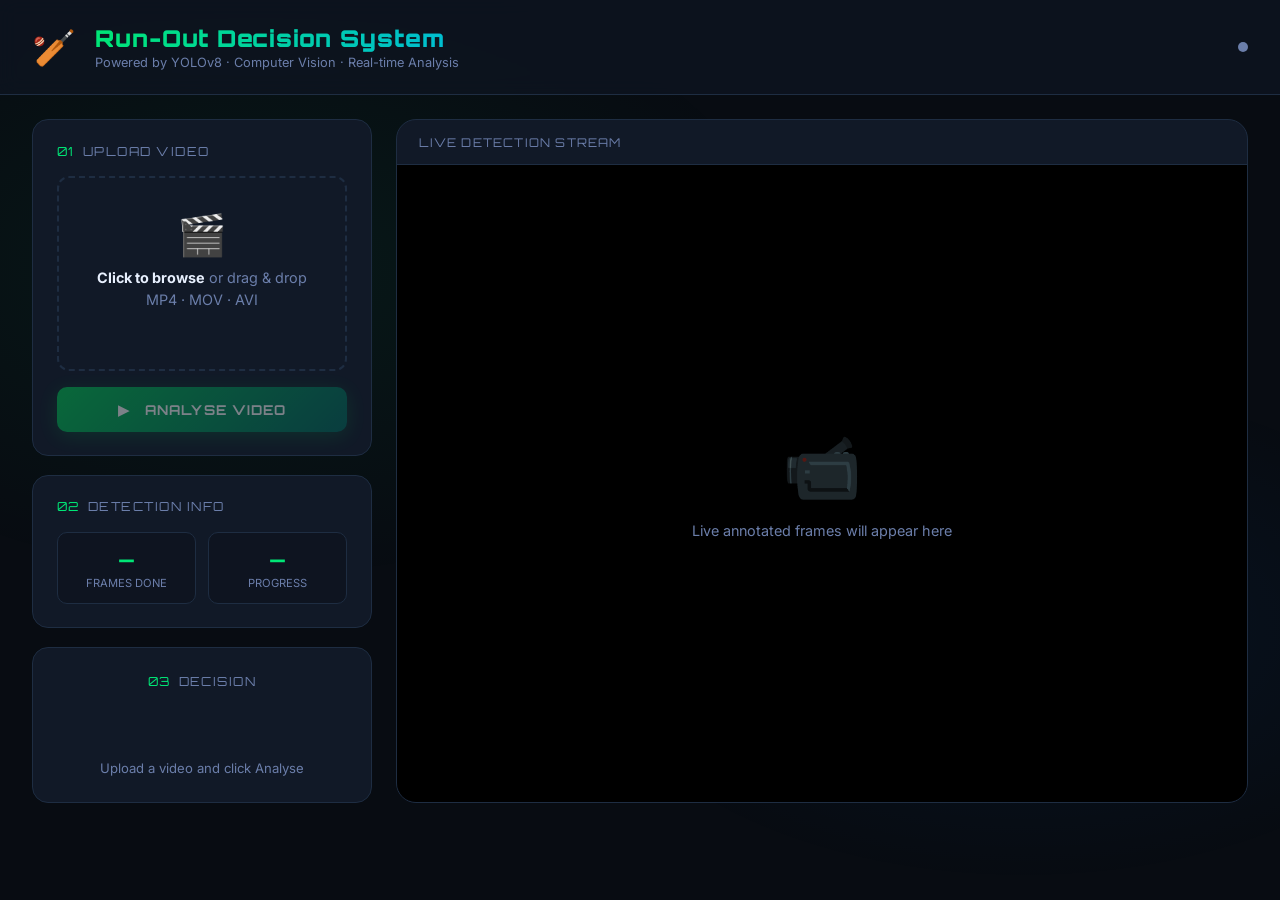
<file: runout/templates/index.html>
<!DOCTYPE html>
<html lang="en">

<head>
  <meta charset="UTF-8" />
  <meta name="viewport" content="width=device-width, initial-scale=1.0" />
  <title>Cricket Run-Out Decision System</title>
  <link
    href="https://fonts.googleapis.com/css2?family=Orbitron:wght@400;700;900&family=Inter:wght@300;400;500;600;700&display=swap"
    rel="stylesheet" />
  <style>
    /* ─── Reset & Base ────────────────────────────────────────────────── */
    *,
    *::before,
    *::after {
      box-sizing: border-box;
      margin: 0;
      padding: 0;
    }

    :root {
      --green: #00e676;
      --red: #ff1744;
      --gold: #ffd600;
      --bg: #080c12;
      --surface: #0e1420;
      --card: #111927;
      --border: #1e2d42;
      --text: #e8f0fe;
      --muted: #6b7eaa;
      --glow-g: 0 0 20px rgba(0, 230, 118, .45);
      --glow-r: 0 0 20px rgba(255, 23, 68, .45);
    }

    body {
      font-family: 'Inter', sans-serif;
      background: var(--bg);
      color: var(--text);
      min-height: 100vh;
      overflow-x: hidden;
    }

    /* ─── Animated background ─────────────────────────────────────────── */
    body::before {
      content: '';
      position: fixed;
      inset: 0;
      background:
        radial-gradient(ellipse 60% 50% at 20% 30%, rgba(0, 230, 118, .06) 0%, transparent 70%),
        radial-gradient(ellipse 50% 40% at 80% 70%, rgba(0, 120, 255, .07) 0%, transparent 70%);
      pointer-events: none;
      z-index: 0;
    }

    /* ─── Header ──────────────────────────────────────────────────────── */
    header {
      position: relative;
      z-index: 10;
      padding: 1.5rem 2rem;
      display: flex;
      align-items: center;
      gap: 1.2rem;
      border-bottom: 1px solid var(--border);
      background: rgba(14, 20, 32, .85);
      backdrop-filter: blur(10px);
    }

    .logo-icon {
      font-size: 2.2rem;
    }

    .header-title {
      font-family: 'Orbitron', sans-serif;
      font-size: 1.45rem;
      font-weight: 900;
      background: linear-gradient(90deg, var(--green), #00bcd4);
      -webkit-background-clip: text;
      -webkit-text-fill-color: transparent;
      letter-spacing: .04em;
    }

    .header-sub {
      font-size: .8rem;
      color: var(--muted);
      margin-top: .15rem;
    }

    .status-dot {
      margin-left: auto;
      width: 10px;
      height: 10px;
      border-radius: 50%;
      background: var(--muted);
      transition: background .4s, box-shadow .4s;
    }

    .status-dot.active {
      background: var(--green);
      box-shadow: var(--glow-g);
    }

    /* ─── Layout ──────────────────────────────────────────────────────── */
    main {
      position: relative;
      z-index: 1;
      display: grid;
      grid-template-columns: 340px 1fr;
      gap: 1.5rem;
      padding: 1.5rem 2rem;
      max-width: 1440px;
      margin: 0 auto;
    }

    /* ─── Sidebar ─────────────────────────────────────────────────────── */
    .sidebar {
      display: flex;
      flex-direction: column;
      gap: 1.2rem;
    }

    .card {
      background: var(--card);
      border: 1px solid var(--border);
      border-radius: 16px;
      padding: 1.4rem 1.5rem;
    }

    .card-title {
      font-family: 'Orbitron', sans-serif;
      font-size: .78rem;
      letter-spacing: .12em;
      color: var(--muted);
      text-transform: uppercase;
      margin-bottom: 1.1rem;
      display: flex;
      align-items: center;
      gap: .5rem;
    }

    .card-title span {
      color: var(--green);
    }

    /* ─── Upload zone ─────────────────────────────────────────────────── */
    .upload-zone {
      border: 2px dashed var(--border);
      border-radius: 12px;
      padding: 2rem 1rem;
      text-align: center;
      cursor: pointer;
      transition: border-color .3s, background .3s;
      position: relative;
    }

    .upload-zone:hover {
      border-color: var(--green);
      background: rgba(0, 230, 118, .04);
    }

    .upload-zone.dragover {
      border-color: var(--green);
      background: rgba(0, 230, 118, .08);
    }

    .upload-zone input[type=file] {
      display: none;
    }

    .upload-icon {
      font-size: 2.5rem;
      margin-bottom: .6rem;
    }

    .upload-label {
      font-size: .9rem;
      color: var(--muted);
    }

    .upload-label strong {
      color: var(--text);
    }

    .file-name {
      margin-top: .7rem;
      font-size: .8rem;
      color: var(--green);
      min-height: 1.1rem;
      word-break: break-all;
    }

    /* ─── Analyse button ──────────────────────────────────────────────── */
    .btn-analyse {
      width: 100%;
      padding: .9rem;
      background: linear-gradient(135deg, #00c853, #00695c);
      color: #fff;
      border: none;
      border-radius: 10px;
      font-family: 'Orbitron', sans-serif;
      font-size: .85rem;
      font-weight: 700;
      letter-spacing: .08em;
      cursor: pointer;
      box-shadow: 0 4px 20px rgba(0, 200, 83, .3);
      transition: transform .15s, box-shadow .15s, opacity .15s;
    }

    .btn-analyse:hover:not(:disabled) {
      transform: translateY(-2px);
      box-shadow: 0 6px 28px rgba(0, 200, 83, .45);
    }

    .btn-analyse:active:not(:disabled) {
      transform: translateY(0);
    }

    .btn-analyse:disabled {
      opacity: .45;
      cursor: not-allowed;
    }

    /* ─── Progress bar ────────────────────────────────────────────────── */
    .progress-wrap {
      margin-top: .5rem;
    }

    .progress-label {
      font-size: .78rem;
      color: var(--muted);
      margin-bottom: .4rem;
      display: flex;
      justify-content: space-between;
    }

    .progress-bar-bg {
      height: 6px;
      border-radius: 99px;
      background: var(--border);
      overflow: hidden;
    }

    .progress-bar-fill {
      height: 100%;
      border-radius: 99px;
      width: 0%;
      background: linear-gradient(90deg, #00c853, #00e5ff);
      transition: width .3s ease;
    }

    /* ─── Stats ───────────────────────────────────────────────────────── */
    .stats {
      display: grid;
      grid-template-columns: 1fr 1fr;
      gap: .8rem;
    }

    .stat-box {
      background: var(--surface);
      border: 1px solid var(--border);
      border-radius: 10px;
      padding: .85rem;
      text-align: center;
    }

    .stat-val {
      font-family: 'Orbitron', sans-serif;
      font-size: 1.3rem;
      font-weight: 700;
      color: var(--green);
    }

    .stat-key {
      font-size: .7rem;
      color: var(--muted);
      margin-top: .2rem;
    }

    /* ─── Verdict card ────────────────────────────────────────────────── */
    .verdict-card {
      border-radius: 16px;
      padding: 1.6rem;
      text-align: center;
      background: var(--card);
      border: 1px solid var(--border);
      transition: border-color .5s, box-shadow .5s;
    }

    .verdict-card.out {
      border-color: var(--red);
      box-shadow: var(--glow-r);
    }

    .verdict-card.notout {
      border-color: var(--green);
      box-shadow: var(--glow-g);
    }

    .verdict-card.inc {
      border-color: var(--gold);
      box-shadow: 0 0 20px rgba(255, 214, 0, .35);
    }

    .verdict-text {
      font-family: 'Orbitron', sans-serif;
      font-size: 2.2rem;
      font-weight: 900;
      opacity: 0;
      transform: scale(.8);
      transition: opacity .5s, transform .5s;
    }

    .verdict-text.show {
      opacity: 1;
      transform: scale(1);
    }

    .verdict-text.out {
      color: var(--red);
      text-shadow: 0 0 30px rgba(255, 23, 68, .6);
    }

    .verdict-text.notout {
      color: var(--green);
      text-shadow: 0 0 30px rgba(0, 230, 118, .6);
    }

    .verdict-text.inc {
      color: var(--gold);
      text-shadow: 0 0 30px rgba(255, 214, 0, .6);
    }

    .verdict-sub {
      font-size: .82rem;
      color: var(--muted);
      margin-top: .5rem;
    }

    /* ─── Video panel ─────────────────────────────────────────────────── */
    .video-panel {
      background: var(--card);
      border: 1px solid var(--border);
      border-radius: 20px;
      overflow: hidden;
      display: flex;
      flex-direction: column;
    }

    .video-header {
      padding: .9rem 1.4rem;
      border-bottom: 1px solid var(--border);
      display: flex;
      align-items: center;
      gap: .8rem;
      font-family: 'Orbitron', sans-serif;
      font-size: .75rem;
      letter-spacing: .1em;
      color: var(--muted);
    }

    .live-badge {
      background: var(--red);
      color: #fff;
      font-size: .65rem;
      font-weight: 700;
      padding: .15rem .55rem;
      border-radius: 99px;
      letter-spacing: .07em;
      animation: pulse-badge 1.5s infinite;
      display: none;
    }

    .live-badge.active {
      display: inline-block;
    }

    @keyframes pulse-badge {

      0%,
      100% {
        opacity: 1;
      }

      50% {
        opacity: .4;
      }
    }

    .video-wrapper {
      flex: 1;
      position: relative;
      background: #000;
      min-height: 480px;
      display: flex;
      align-items: center;
      justify-content: center;
    }

    #streamImg {
      width: 100%;
      height: 100%;
      object-fit: contain;
      display: none;
    }

    .placeholder {
      text-align: center;
      color: var(--muted);
    }

    .placeholder-icon {
      font-size: 4rem;
      margin-bottom: 1rem;
      opacity: .35;
    }

    .placeholder-text {
      font-size: .9rem;
    }

    /* ─── Ripple effect ───────────────────────────────────────────────── */
    @keyframes ripple {
      0% {
        transform: scale(1);
        opacity: .7;
      }

      100% {
        transform: scale(2.5);
        opacity: 0;
      }
    }

    .ripple-ring {
      position: absolute;
      width: 80px;
      height: 80px;
      border: 3px solid var(--green);
      border-radius: 50%;
      top: 50%;
      left: 50%;
      transform: translate(-50%, -50%);
      animation: ripple 2s infinite;
      pointer-events: none;
      display: none;
    }

    .ripple-ring.active {
      display: block;
    }

    /* ─── Toast ───────────────────────────────────────────────────────── */
    #toast {
      position: fixed;
      bottom: 2rem;
      right: 2rem;
      background: var(--card);
      border: 1px solid var(--border);
      color: var(--text);
      padding: .8rem 1.4rem;
      border-radius: 10px;
      font-size: .88rem;
      transform: translateY(120%);
      opacity: 0;
      transition: transform .4s, opacity .4s;
      z-index: 999;
    }

    #toast.show {
      transform: translateY(0);
      opacity: 1;
    }

    /* ─── Responsive ──────────────────────────────────────────────────── */
    @media (max-width: 960px) {
      main {
        grid-template-columns: 1fr;
      }
    }
  </style>
</head>

<body>

  <!-- ── Header ──────────────────────────────────────────────────────────── -->
  <header>
    <div class="logo-icon">🏏</div>
    <div>
      <div class="header-title">Run-Out Decision System</div>
      <div class="header-sub">Powered by YOLOv8 · Computer Vision · Real-time Analysis</div>
    </div>
    <div class="status-dot" id="statusDot"></div>
  </header>

  <!-- ── Main layout ─────────────────────────────────────────────────────── -->
  <main>

    <!-- Sidebar -->
    <aside class="sidebar">

      <!-- Upload -->
      <div class="card">
        <div class="card-title"><span>01</span> Upload Video</div>
        <div class="upload-zone" id="dropZone">
          <input type="file" id="fileInput" accept="video/*" />
          <div class="upload-icon">🎬</div>
          <div class="upload-label"><strong>Click to browse</strong> or drag & drop</div>
          <div class="upload-label" style="margin-top:.3rem;">MP4 · MOV · AVI</div>
          <div class="file-name" id="fileName"></div>
        </div>
        <button class="btn-analyse" id="analyseBtn" disabled style="margin-top:1rem;">
          ▶ &nbsp; ANALYSE VIDEO
        </button>
        <div class="progress-wrap" id="progressWrap" style="display:none; margin-top:.9rem;">
          <div class="progress-label">
            <span>Processing…</span>
            <span id="progressPct">0%</span>
          </div>
          <div class="progress-bar-bg">
            <div class="progress-bar-fill" id="progressFill"></div>
          </div>
        </div>
      </div>

      <!-- Stats -->
      <div class="card">
        <div class="card-title"><span>02</span> Detection Info</div>
        <div class="stats">
          <div class="stat-box">
            <div class="stat-val" id="statFrames">—</div>
            <div class="stat-key">FRAMES DONE</div>
          </div>
          <div class="stat-box">
            <div class="stat-val" id="statPct">—</div>
            <div class="stat-key">PROGRESS</div>
          </div>
        </div>
      </div>

      <!-- Verdict -->
      <div class="verdict-card" id="verdictCard">
        <div class="card-title" style="justify-content:center;"><span>03</span> Decision</div>
        <div class="verdict-text" id="verdictText">AWAITING…</div>
        <div class="verdict-sub" id="verdictSub">Upload a video and click Analyse</div>
        <div id="manualControls" style="display: none; margin-top: 1.2rem; gap: 0.8rem; justify-content: center;">
          <button class="btn-out"
            style="padding: 0.6rem 1.5rem; background: var(--red); color: white; border: none; border-radius: 8px; cursor: pointer; font-family: 'Orbitron', sans-serif; font-weight: 700; font-size: 1rem; width: 100px; box-shadow: 0 4px 15px rgba(255,23,68,0.4);"
            onclick="setManualDecision('OUT')">OUT</button>
          <button class="btn-notout"
            style="padding: 0.6rem 1.5rem; background: var(--green); color: black; border: none; border-radius: 8px; cursor: pointer; font-family: 'Orbitron', sans-serif; font-weight: 700; font-size: 1rem; width: 120px; box-shadow: 0 4px 15px rgba(0,230,118,0.4);"
            onclick="setManualDecision('NOT OUT')">NOT OUT</button>
        </div>
      </div>

    </aside>

    <!-- Video panel -->
    <section class="video-panel">
      <div class="video-header">
        <span>LIVE DETECTION STREAM</span>
        <span class="live-badge" id="liveBadge">● LIVE</span>
      </div>
      <div class="video-wrapper" id="videoWrapper">
        <div class="ripple-ring" id="ripple"></div>
        <div class="placeholder" id="placeholder">
          <div class="placeholder-icon">📹</div>
          <div class="placeholder-text">Live annotated frames will appear here</div>
        </div>
        <img id="streamImg" alt="Live Detection Stream" />
      </div>
    </section>

  </main>

  <!-- Toast -->
  <div id="toast"></div>

  <script>
    /* ── Elements ──────────────────────────────────────────────────────────── */
    const dropZone = document.getElementById('dropZone');
    const fileInput = document.getElementById('fileInput');
    const fileName = document.getElementById('fileName');
    const analyseBtn = document.getElementById('analyseBtn');
    const progressWrap = document.getElementById('progressWrap');
    const progressFill = document.getElementById('progressFill');
    const progressPct = document.getElementById('progressPct');
    const statFrames = document.getElementById('statFrames');
    const statPct = document.getElementById('statPct');
    const verdictCard = document.getElementById('verdictCard');
    const verdictText = document.getElementById('verdictText');
    const verdictSub = document.getElementById('verdictSub');
    const streamImg = document.getElementById('streamImg');
    const placeholder = document.getElementById('placeholder');
    const liveBadge = document.getElementById('liveBadge');
    const ripple = document.getElementById('ripple');
    const statusDot = document.getElementById('statusDot');
    const toast = document.getElementById('toast');

    let selectedFile = null;
    let pollTimer = null;
    let totalFrames = 0;

    /* ── Toast ─────────────────────────────────────────────────────────────── */
    function showToast(msg, dur = 3000) {
      toast.textContent = msg;
      toast.classList.add('show');
      setTimeout(() => toast.classList.remove('show'), dur);
    }

    /* ── Upload zone ───────────────────────────────────────────────────────── */
    dropZone.addEventListener('click', () => fileInput.click());
    fileInput.addEventListener('change', () => handleFile(fileInput.files[0]));

    dropZone.addEventListener('dragover', e => { e.preventDefault(); dropZone.classList.add('dragover'); });
    dropZone.addEventListener('dragleave', () => dropZone.classList.remove('dragover'));
    dropZone.addEventListener('drop', e => {
      e.preventDefault(); dropZone.classList.remove('dragover');
      handleFile(e.dataTransfer.files[0]);
    });

    function handleFile(file) {
      if (!file) return;
      selectedFile = file;
      fileName.textContent = file.name;
      analyseBtn.disabled = false;
    }

    /* ── Analyse ───────────────────────────────────────────────────────────── */
    analyseBtn.addEventListener('click', async () => {
      if (!selectedFile) return;

      resetUI();
      analyseBtn.disabled = true;

      const fd = new FormData();
      fd.append('video', selectedFile);

      try {
        const res = await fetch('/upload', { method: 'POST', body: fd });
        const data = await res.json();
        if (data.error) { showToast('❌ ' + data.error); analyseBtn.disabled = false; return; }

        // Start stream
        streamImg.src = '/video_feed?' + Date.now();
        streamImg.style.display = 'block';
        placeholder.style.display = 'none';
        liveBadge.classList.add('active');
        ripple.classList.add('active');
        statusDot.classList.add('active');

        startPolling();
      } catch (err) {
        showToast('❌ Upload failed: ' + err.message);
        analyseBtn.disabled = false;
      }
    });

    /* ── Poll status ───────────────────────────────────────────────────────── */
    function startPolling() {
      progressWrap.style.display = 'block';
      pollTimer = setInterval(async () => {
        try {
          const res = await fetch('/status');
          const data = await res.json();

          const pct = data.progress || 0;
          progressFill.style.width = pct + '%';
          progressPct.textContent = pct + '%';
          statPct.textContent = pct + '%';
          statFrames.textContent = data.progress || '—';

          if (data.decision && verdictText.textContent === 'AWAITING…') {
            showVerdict(data.decision);
          }

          if (data.done) {
            clearInterval(pollTimer);
            liveBadge.classList.remove('active');
            ripple.classList.remove('active');
            statusDot.classList.remove('active');
            analyseBtn.disabled = false;
            if (!data.decision) showVerdict('NO RUNOUT');
          }
        } catch (_) { }
      }, 500);
    }

    /* ── Show verdict ──────────────────────────────────────────────────────── */
    function showVerdict(dec) {
      if (dec === 'MANUAL_REQUIRED') {
        verdictText.textContent = 'BAILS DISLODGED';
        verdictSub.textContent = 'Provide manual decision';
        verdictText.classList.remove('out', 'notout');
        verdictText.classList.add('show', 'inc');
        verdictCard.classList.remove('out', 'notout');
        verdictCard.classList.add('inc');
        document.getElementById('manualControls').style.display = 'flex';
        return;
      }

      document.getElementById('manualControls').style.display = 'none';
      verdictText.classList.remove('show', 'out', 'notout', 'inc');
      verdictCard.classList.remove('out', 'notout', 'inc');

      let cls, sub;
      if (dec === 'OUT') {
        cls = 'out'; sub = 'Manual Decision: OUT';
      } else if (dec === 'NOT OUT') {
        cls = 'notout'; sub = 'Manual Decision: NOT OUT';
      } else if (dec === 'NO RUNOUT') {
        cls = 'inc'; sub = 'No bail dislodgement detected in this clip';
      } else {
        cls = 'inc'; sub = 'Crease could not be clearly identified';
      }

      verdictText.textContent = dec;
      requestAnimationFrame(() => {
        verdictText.classList.add(cls, 'show');
        verdictCard.classList.add(cls);
      });
      verdictSub.textContent = sub;
      showToast(dec === 'OUT' ? '🔴 DECISION: OUT' : dec === 'NOT OUT' ? '🟢 DECISION: NOT OUT' : '🟡 ' + dec, 4000);
    }

    function setManualDecision(dec) {
      showVerdict(dec);
      const fd = new URLSearchParams();
      fd.append('decision', dec);
      fetch('/set_decision', { method: 'POST', body: fd });
    }

    /* ── Reset UI ──────────────────────────────────────────────────────────── */
    function resetUI() {
      if (pollTimer) clearInterval(pollTimer);
      progressFill.style.width = '0%';
      progressPct.textContent = '0%';
      statFrames.textContent = '—';
      statPct.textContent = '—';
      verdictText.textContent = 'AWAITING…';
      verdictText.className = 'verdict-text';
      verdictCard.className = 'verdict-card';
      verdictSub.textContent = 'Upload a video and click Analyse';
      document.getElementById('manualControls').style.display = 'none';
      streamImg.style.display = 'none';
      placeholder.style.display = 'block';
    }
  </script>
</body>

</html>
</file>
